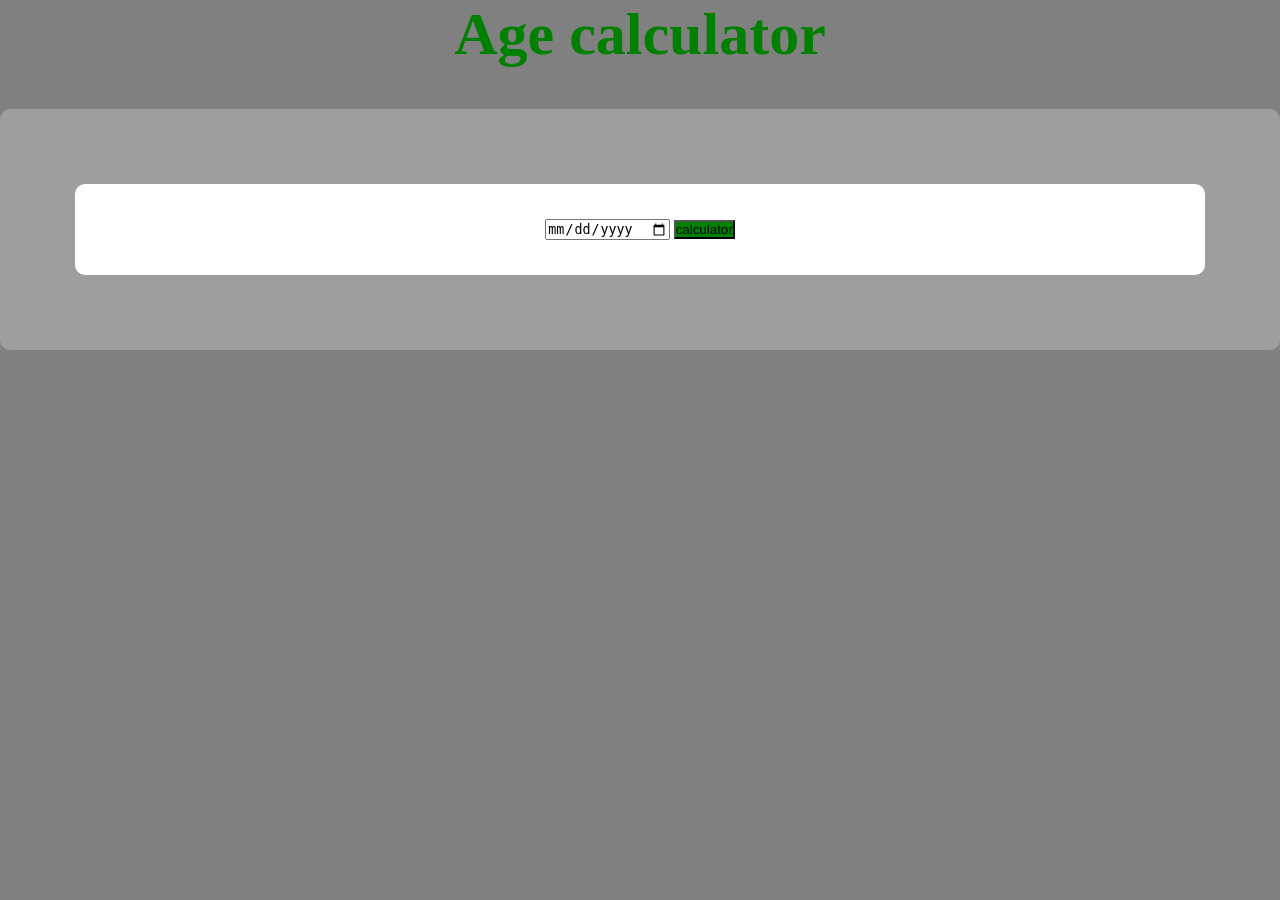
<file: AGE CALCULATOR/index.html>
<!DOCTYPE html>
<html lang="en">
  <head>
    <meta charset="UTF-8" />
    <meta name="viewport" content="width=device-width, initial-scale=1.0" />
    <title>Age calculator</title>
    <link rel="stylesheet" href="style.css" />
  </head>
  <body>
    <h1>Age calculator</h1>
    <div id="container">
      <div id="input">
        <input type="date" id="date">
        <button id="btn">calculator</button>
      </div>
      <div id="displaybx"></div>
    </div>
    <script src="script.js"></script>
  </body>
</html>
</file>
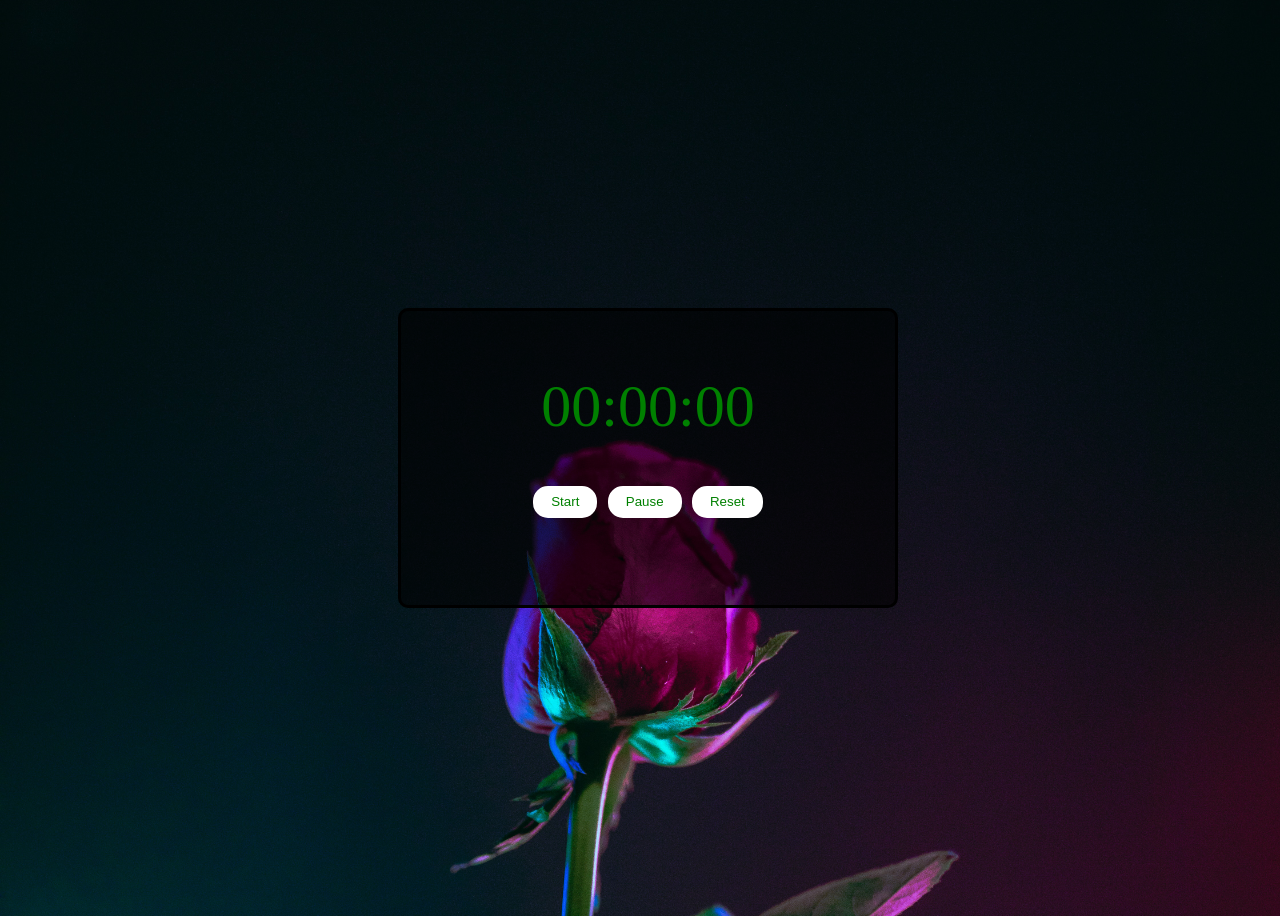
<file: BRO CODE TUTORIALS/index.html>
<!DOCTYPE html>
<html lang="en">
  <head>
    <meta charset="UTF-8" />
    <meta name="viewport" content="width=device-width, initial-scale=1.0" />
    <title>BRO CODES TUTORIALS</title>
    <link rel="stylesheet" href="style.css" />
  </head>
  <body>
    <div id="timercontainer">
      <div id="mytimer">00:00:00</div>
      <div class="container">
        <button id="startbtn" class="timerbtn"">Start</button>
        <button id="Pausebtn" class="timerbtn">Pause</button>
        <button id="resetbtn" class="timerbtn">Reset</button>
   
      </div>
        
    </div>
     
  


    <script src="index.js"></script>
  </body>
</html>
</file>
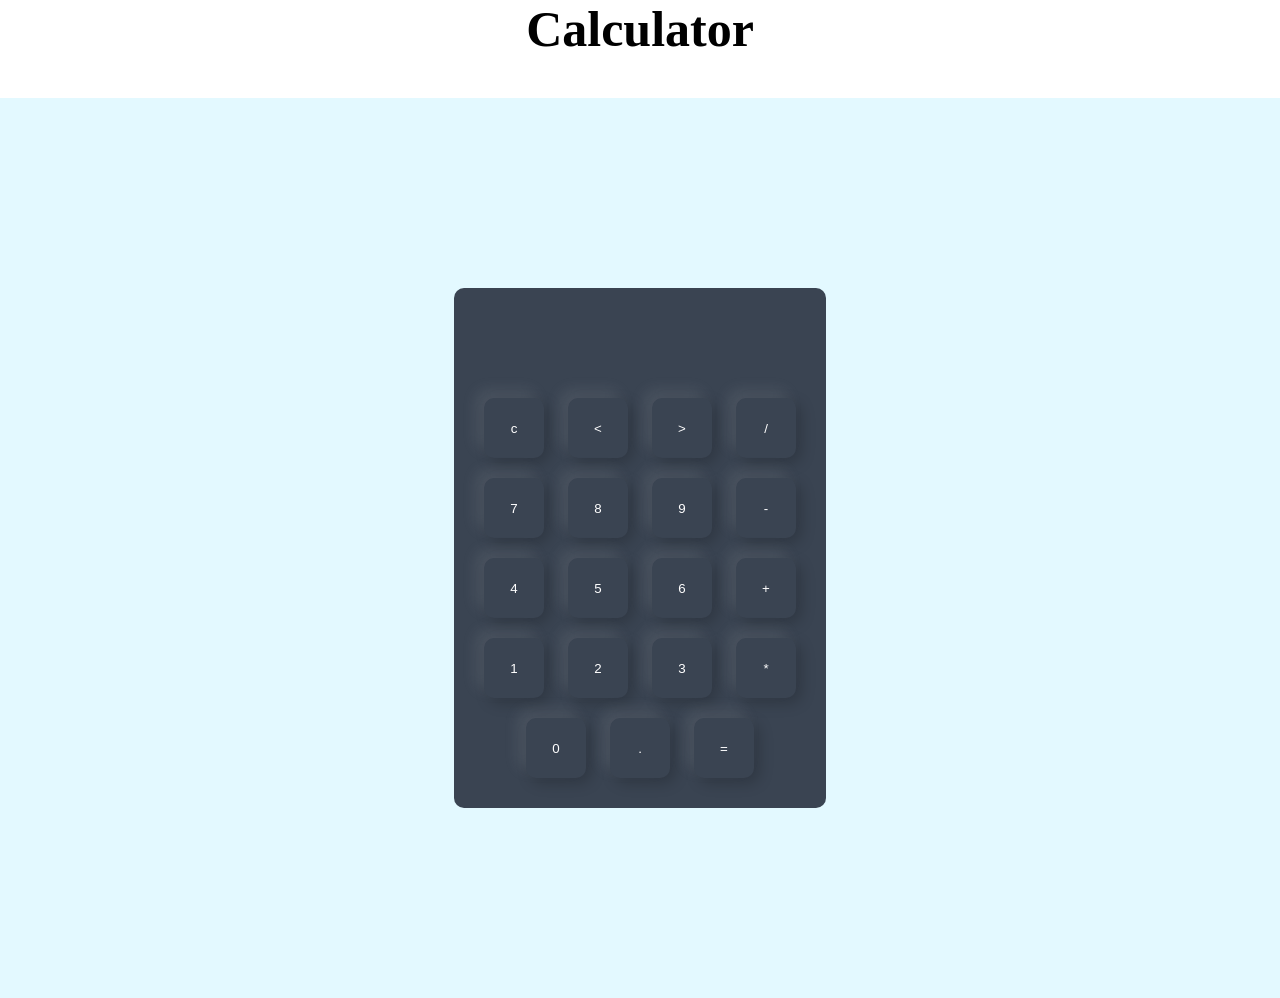
<file: CALCULATOR/index.html>
<!DOCTYPE html>
<html lang="en">
  <head>
    <meta charset="UTF-8" />
    <meta name="viewport" content="width=device-width, initial-scale=1.0" />
    <title>CALCULATOR</title>
    <link rel="stylesheet" href="style.css" />
  </head>
  <body>
    <h3>Calculator</h3>
    <div class="container">
      <div class="calculator">
        
        <div id="screendisplay"></div>

        <div>
          <button class="btns">c</button>
          <button class="btns"><</button>
          <button class="btns">></button>
          <button class="btns">/</button>
          
        </div>
        <div>
          <button class="btns">7</button>
          <button class="btns">8</button>
          <button class="btns">9</button>
          <button class="btns">-</button>
        </div>
        <div>
          <button class="btns">4</button>
          <button class="btns">5</button>
          <button class="btns">6</button>
          <button class="btns">+</button>
        </div>
        <div>
          <button class="btns">1</button>
          <button class="btns">2</button>
          <button class="btns">3</button>
          <button class="btns">*</button>
          
        </div>

        <div>
          <button class="btns" id="adjust1">0</button>
          <button class="btns">.</button>
          <button class="btns">=</button>
        </div>
      </div>
    </div>

    <script src="code.js"></script>
  </body>
</html>
</file>
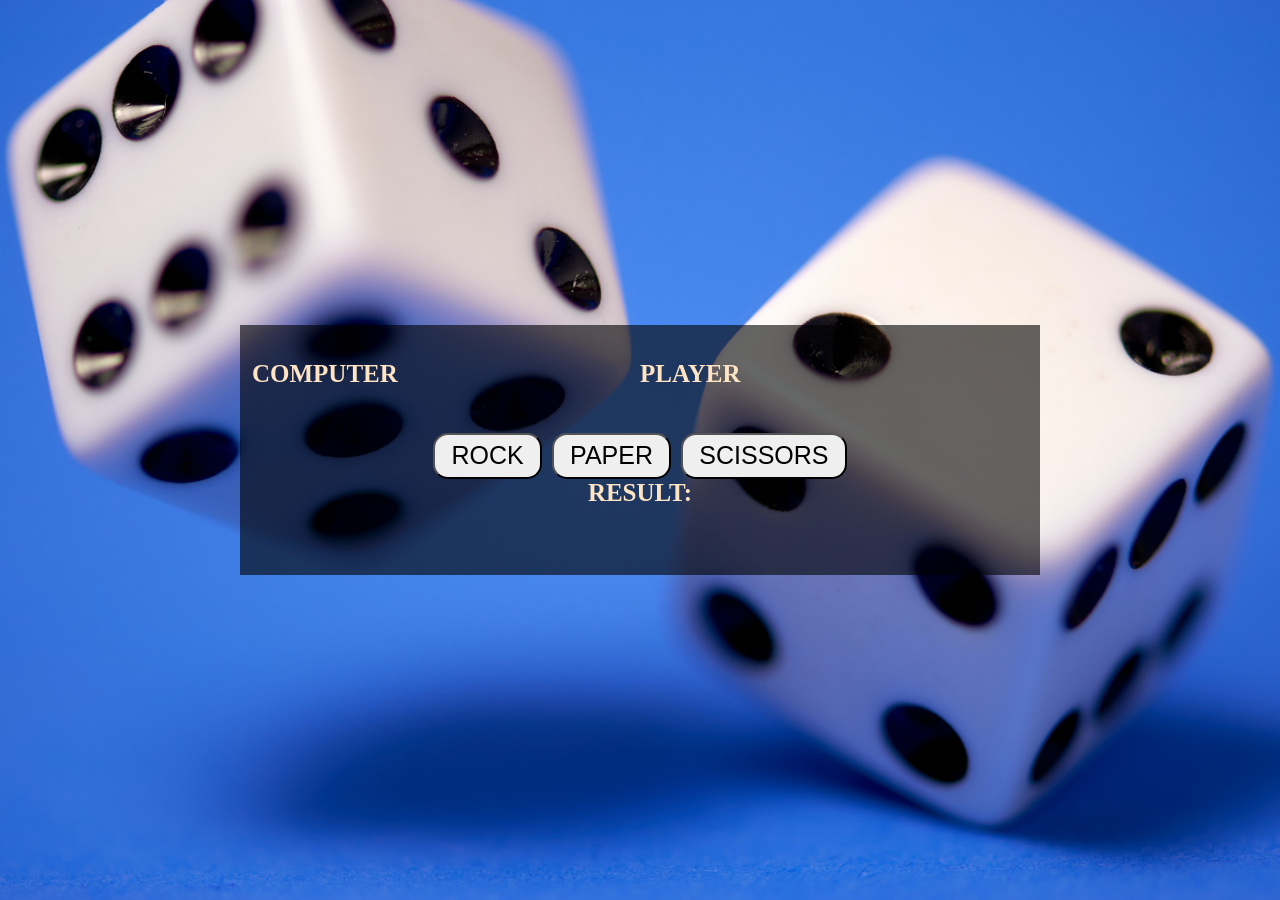
<file: GAME 1/INDEX.HTML>
<!DOCTYPE html>
<html lang="en">
  <head>
    <meta charset="UTF-8" />
    <meta name="viewport" content="width=device-width, initial-scale=1.0" />
    <title>Document</title>
    <link rel="stylesheet" href="STYLE.CSS" />
  </head>
  <body>
    <div id="gamerbox">
      <div id="com-section">
        <h3>COMPUTER</h3>
        <label id="com-input"></label>
      </div>
      <div id="player-section">
        <h3>PLAYER</h3>
        <label id="p1-input"></label>
      </div>
      <div class="options">
        <button id="rockbtn" class="gbtn">ROCK</button>
        <button id="paperbtn" class="gbtn">PAPER</button>
        <button id="scissorsbtn" class="gbtn">SCISSORS</button>
      </div>
      <h3 id="result">RESULT:</h3>
      <label id="result-input"></label>
    </div>
    <script src="CODE.JS"></script>
  </body>
</html>
</file>
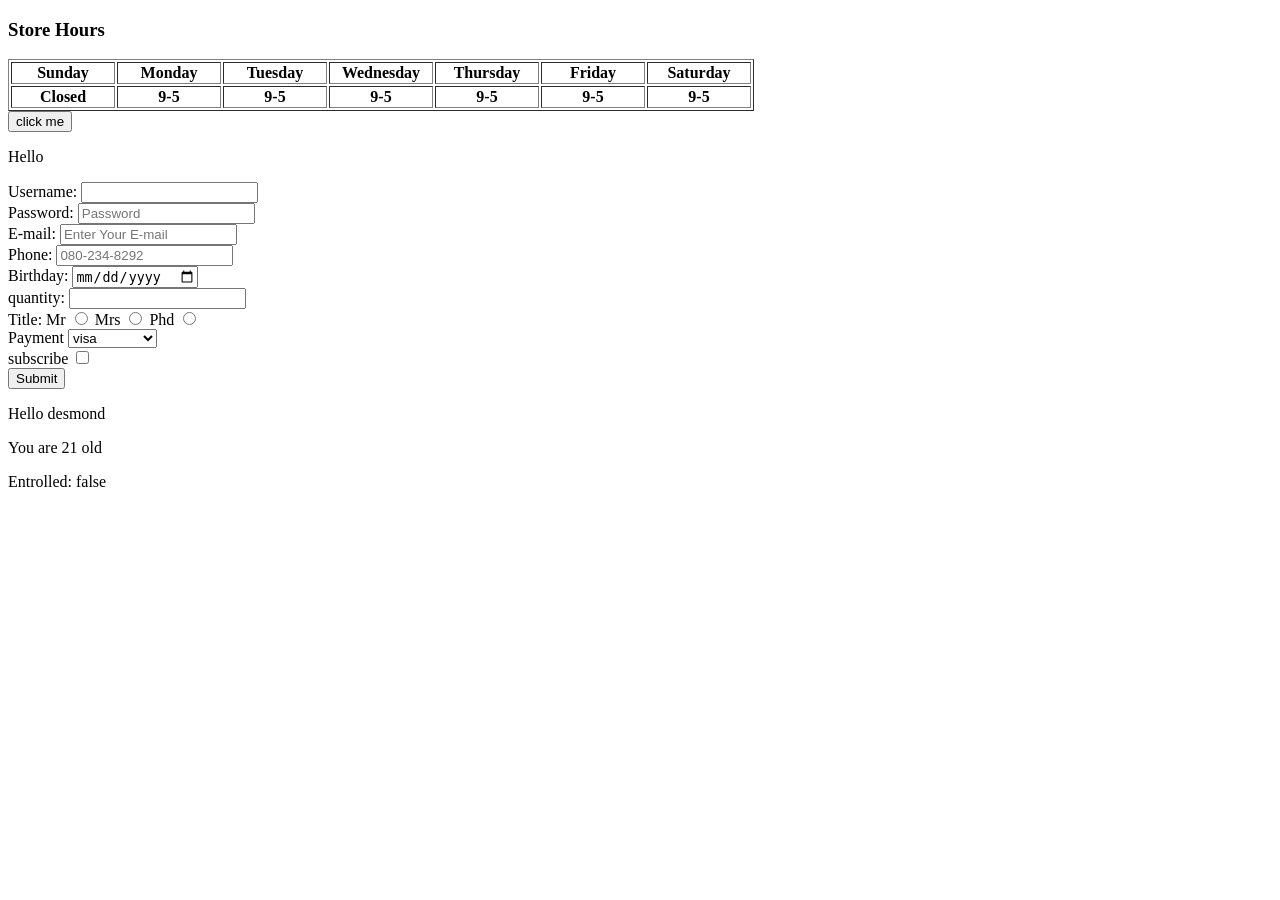
<file: JAVA SCRIPT TUTORIALS/index.html>
<!DOCTYPE html>
<html lang="en">
<head>
    <meta charset="UTF-8">
    <meta name="viewport" content="width=device-width, initial-scale=1.0">
    <title>Document</title>
</head>
<body>
    <h3>Store Hours</h3>
   <table border="1">
    <tr>
        <th width="100">Sunday</th>
        <th width="100">Monday</th>
        <th width="100">Tuesday</th>
        <th width="100">Wednesday</th>
        <th width="100">Thursday</th>
        <th width="100">Friday</th>
        <th width="100">Saturday</th>
    </tr>
    <tr align="center">
        <th>Closed</th>
        <th>9-5</th>
        <th>9-5</th>
        <th>9-5</th>
        <th>9-5</th>
        <th>9-5</th>
        <th>9-5</th>
    </tr>
   </table>

   <button onclick="dosomething()">click me</button>
   <p id="greeting"> Hello</p>
   <script>
   function dosomething(){
    document.getElementById("greeting").innerHTML="Goodbye";
    }
   </script>
   <form action="index.php" method="post">

    <label for="Username">Username:</label>
    <input type="text" id="Username" required>

    <br><label for="password">Password:</label>
    <input type="password" id="password" placeholder="Password"required>

    <br><label for="email">E-mail:</label>
    <input type="email"  id="email" placeholder="Enter Your E-mail" required>

    <br><label for="phone">Phone:</label>
    <input type="tel" id="phone" placeholder="080-234-8292" pattern="[0-9]{3}-[0-9]{3}-[0-9]{4}">

    <br><label for="bday">Birthday:</label>
    <input type="date" id="bday">

    <br><label for="quantity">quantity:</label>
    <input type="number" id="quantity" min="0">

    <br><label for="Title">Title:</label>

    <label for="Mr">Mr</label>
    <input type="radio" id="Mr" name="Title">
    <label for="Mrs">Mrs</label >
    <input type="radio" id="Mrs"name="Title">
    <label for="Phd">Phd</label>
    <input type="radio" id="Phd" name="Title">

    <br><label for="payment">Payment</label>
    <select id="payment">
        <option value="visa">visa</option>
        <option value="mastercard">mastercard</option>
        <option value="giftcard">giftcard</option>
  </select>
  <br><label for="subscribe">subscribe</label>
  <input type="checkbox" id="subscribe">


    <br><input type="submit">
   </form>

   <p id="p1"></p>
   <p id="p2"></p>
   <p id="p3"></p>
   <script src="script.js"></script>
</body>
</html>
</file>
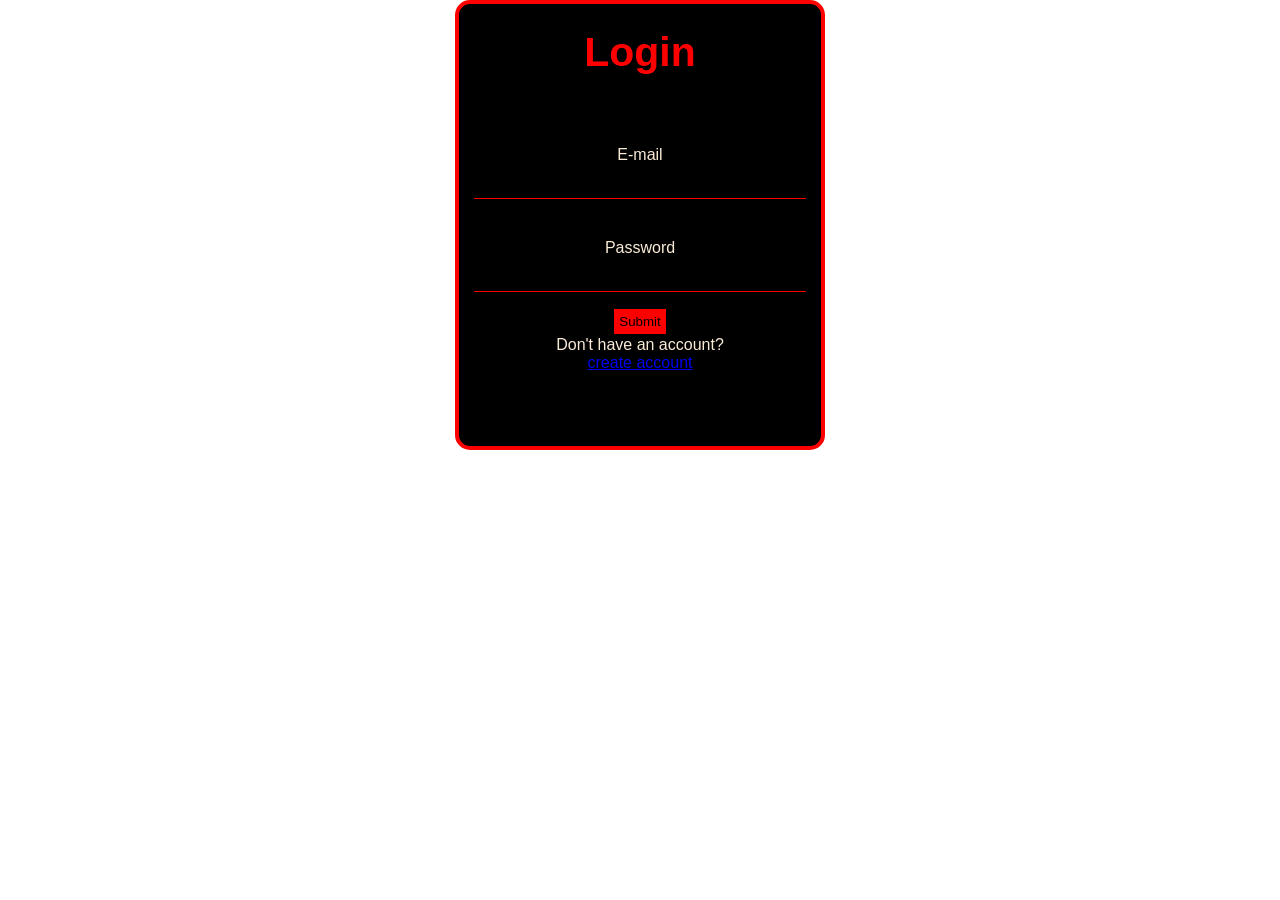
<file: LOGINS/index.html>
<!DOCTYPE html>
<html lang="en">
<head>
    <meta charset="UTF-8">
    <meta name="viewport" content="width=device-width, initial-scale=1.0">
    <title>SIGN UP</title>
    <link rel="stylesheet" href="style.css">
</head>
<body>
    <div class="container">
        <div class="box">
            <div class="header-text">
                <h3>Login</h3>
            </div>
            <div class="form-control">
                <label>E-mail</label>
                <input type="text" class="input-field" >
            </div>
            <div class="form-control">
                <label>Password</label>
                <input type="password" class="input-field">
            </div>
            
                <button class="btn">Submit</button>
        <p>Don't have an account?</p>
                <a href="#">create account</a>
        </div>

    </div>
    
</body>
</html>
</file>
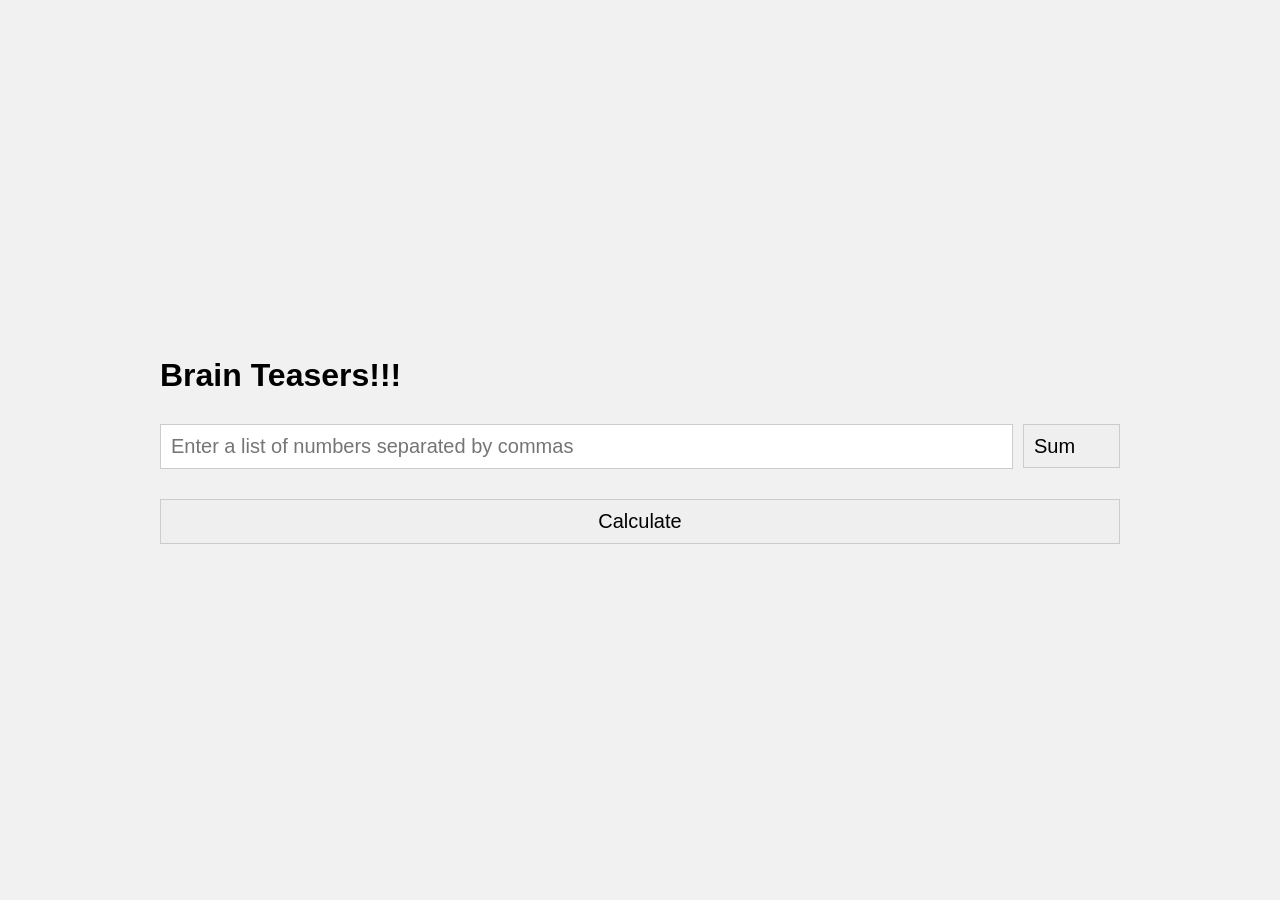
<file: MEAN MEDIAN MODE/index.html>
<!DOCTYPE html>
<html lang="en">
<head>
    <meta charset="UTF-8">
    <meta name="viewport" content="width=device-width, initial-scale=1.0">
    <title>Document</title>
    <link rel="stylesheet" href="style.css">
</head>
<body>
    <div id="inner-container">
        <h1>Brain Teasers!!!</h1>
        <div id="input-container">
          <input type="text" id="maininput"  placeholder="Enter a list of numbers separated by commas">
          <select id="operator">
            <option value="sum">Sum</option>
            <option value="average">Average</option>
            <option value="min">Min</option>
            <option value="max">Max</option>
            <option value="median">Median</option>
            <option value="mode">Mode</option>
            <option value="range">Range</option>
            <option value="none">None</option>
          </select>
        </div>
        <p id="output"></p>
        <button id="calculate">Calculate</button>
      </div>
      <script src="script.js"></script>
    
</body>
</html>
</file>
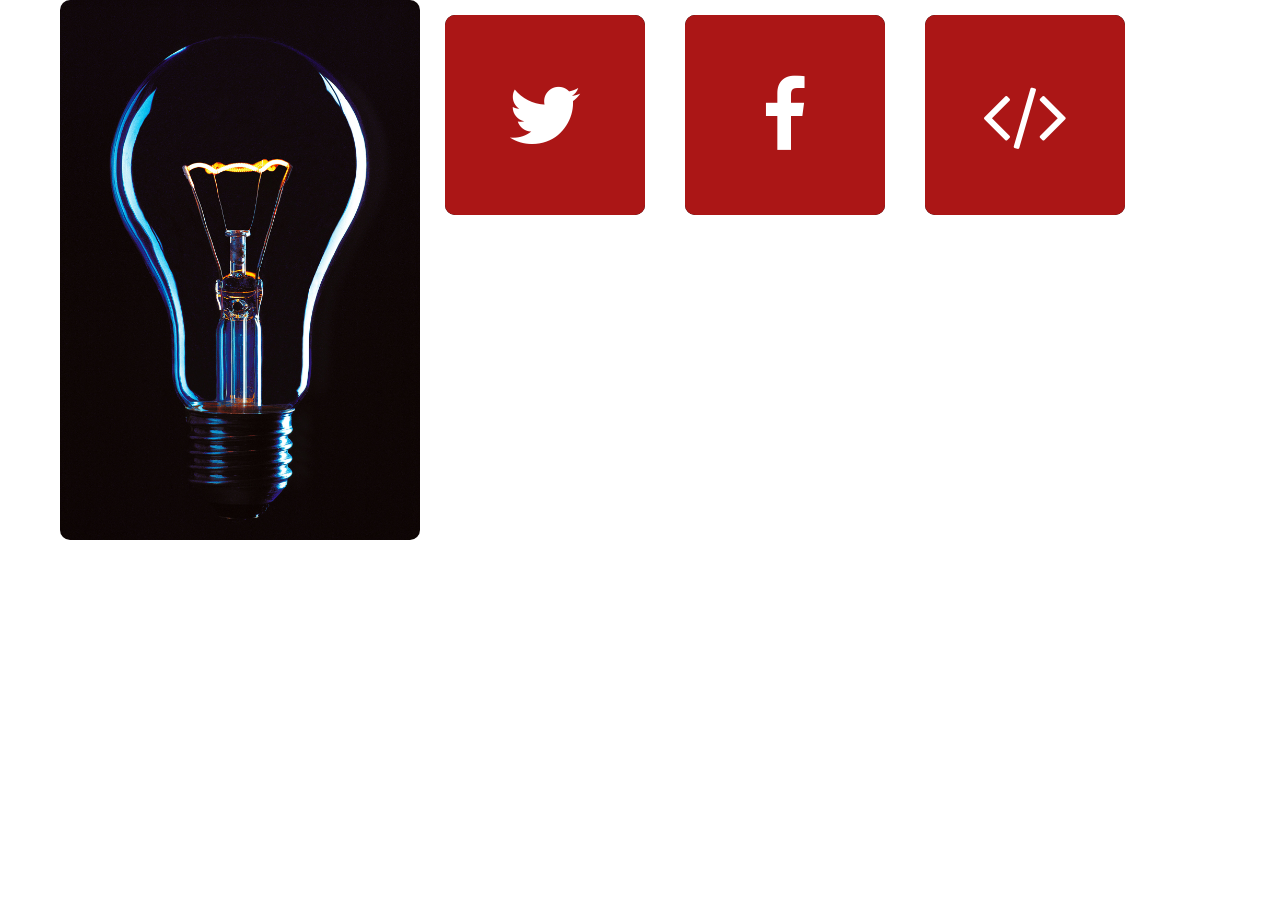
<file: PRACTICE/index.html>
<!DOCTYPE html>
<html lang="en">
  <head>
    <meta charset="UTF-8" />
    <meta name="viewport" content="width=device-width, initial-scale=1.0" />
    <title>Document</title>
    <link rel="stylesheet" href="style.css" />
    <link
      rel="stylesheet"
      href="https://cdnjs.cloudflare.com/ajax/libs/font-awesome/4.7.0/css/font-awesome.css"
      integrity="sha512-5A8nwdMOWrSz20fDsjczgUidUBR8liPYU+WymTZP1lmY9G6Oc7HlZv156XqnsgNUzTyMefFTcsFH/tnJE/+xBg=="
      crossorigin="anonymous"
      referrerpolicy="no-referrer"
    />
  </head>
  <body>
    <div id="container">
      <img class="wrapper" src="images/alessandro-bianchi-_kdTyfnUFAc-unsplash.jpg" alt="">
      <div class="box">
        <div class="icon">
          <i class="fa fa-brands fa-twitter" icon></i>
        </div>
        <div class="content">
          <h3>Search</h3>
          <p>Lorem ipsum dolor sit amet consectetur adipisicing elit.</p>
        </div>
      </div>
      <div class="box">
        <div class="icon">
          <i class="fa fa-brands fa-facebook"></i>
        </div>
      </div>
      <div class="box">
        <div class="icon">
          <i class="fa fa-code" aria-hidden="true"></i>
        </div>
      </div>
    </div>
   

    </div>
  </body>
</html>
</file>
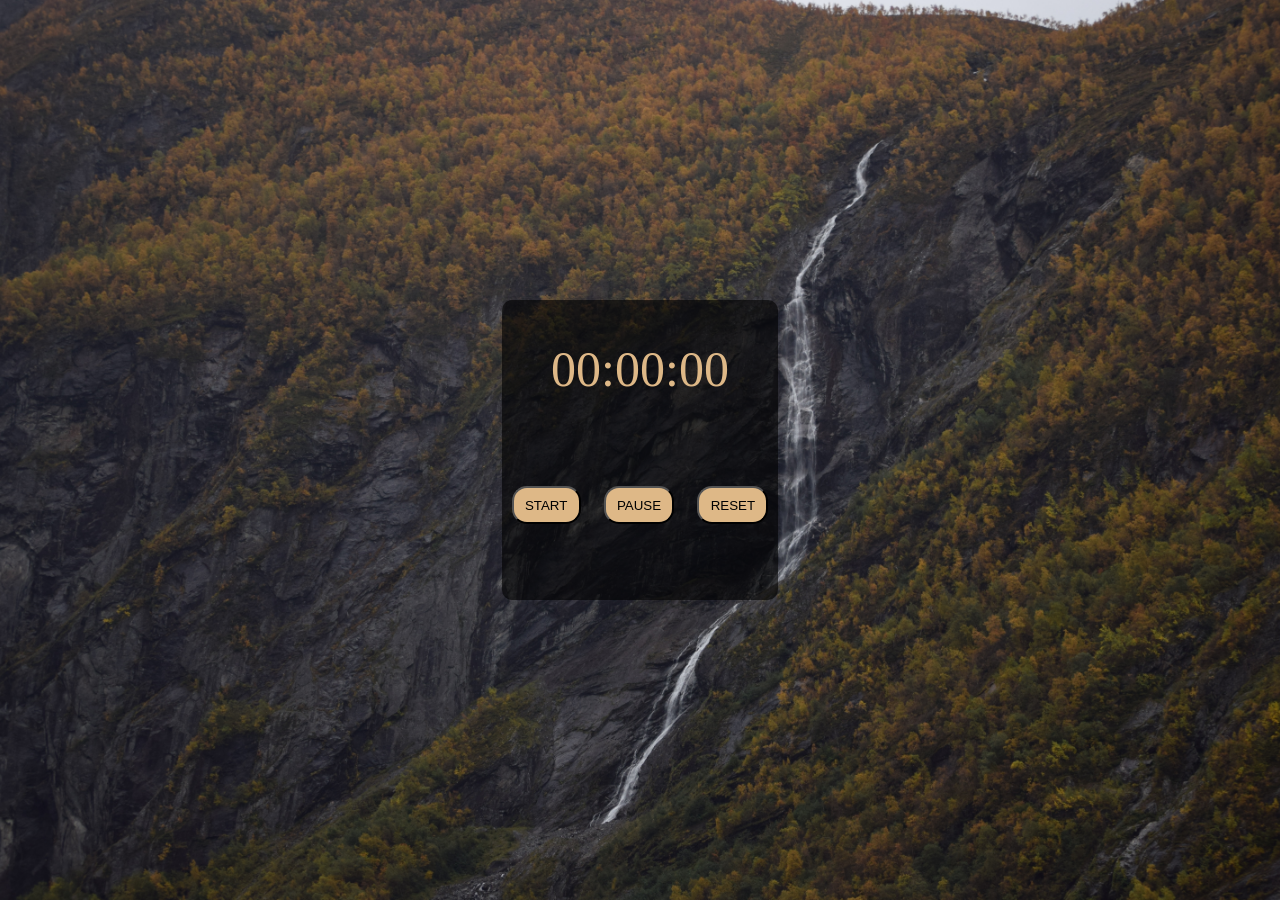
<file: STOP-WATCH/index.html>
<!DOCTYPE html>
<html lang="en">
  <head>
    <meta charset="UTF-8" />
    <meta name="viewport" content="width=device-width, initial-scale=1.0" />
    <title>Document</title>
    <link rel="stylesheet" href="style.css" />
  </head>
  <body>
    <div id="box">
      <div id="timedisplay">00:00:00</div>
      <div class="container">
        <button id="startbtn" class="timerbtn">START</button>
        <button id="pausebtn" class="timerbtn">PAUSE</button>
        <button id="resetbtn" class="timerbtn">RESET</button>
      </div>
    </div>
    <script src="code.js"></script>
  </body>
</html>
</file>
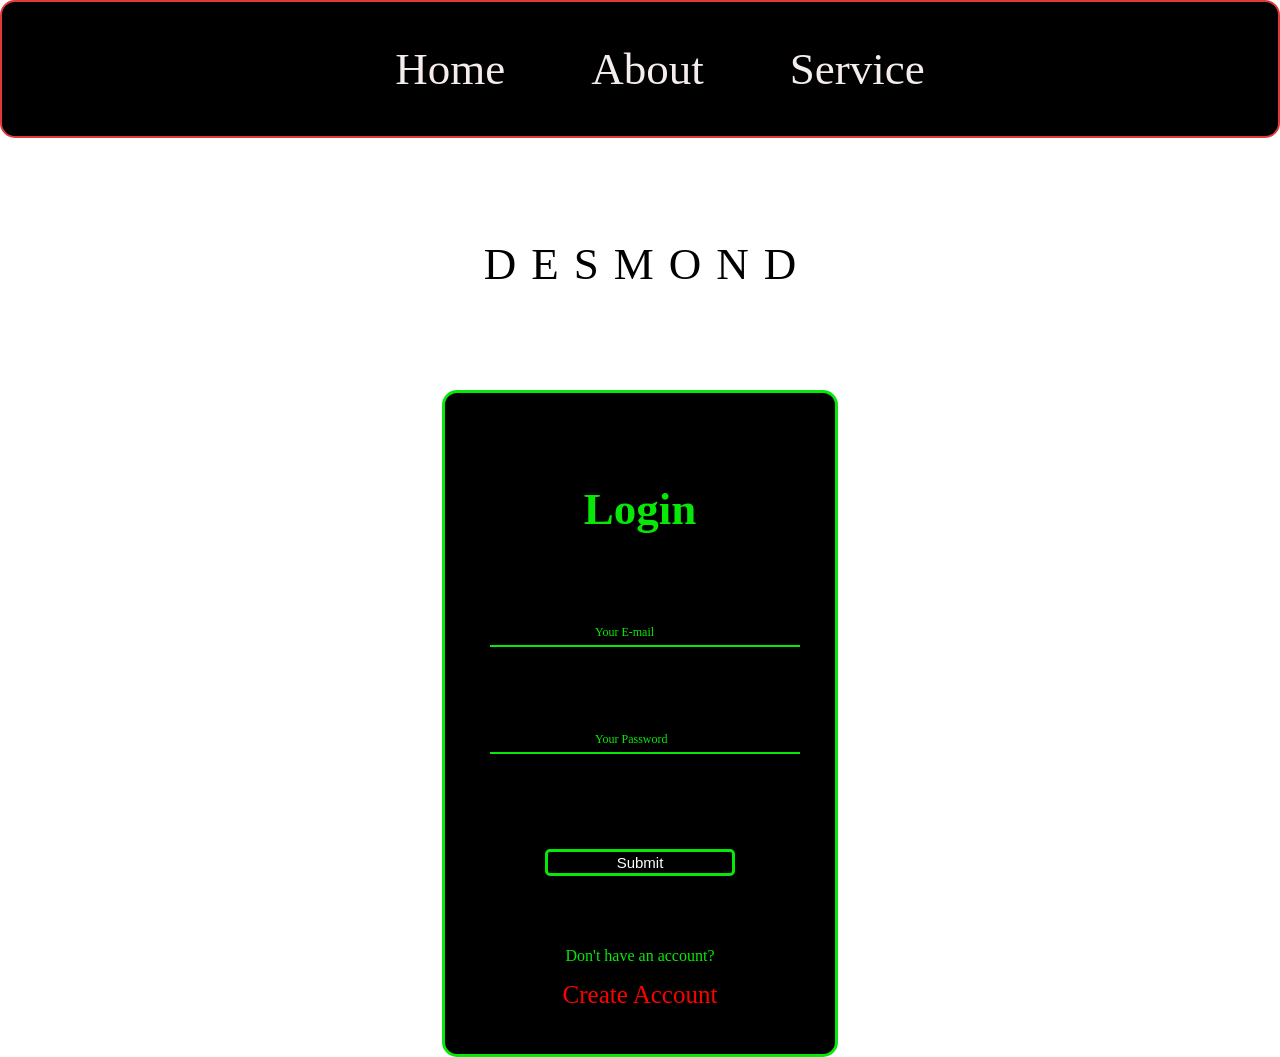
<file: HTML FILES 2/project .html>
<!DOCTYPE html>
<html lang="en">
  <head>
    <meta charset="UTF-8" />
    <meta name="viewport" content="width=device-width, initial-scale=1.0" />
    <title>Hover Effects</title>
    <link rel="stylesheet" href="style.css" />
  </head>
  <body>
    <div class="hover">
      <ul>
        <li><a href="#">Home</a></li>
        <li><a href="#">About</a></li>
        <li><a href="#">Service</a></li>
      </ul>
    </div>
    <div style="margin-top: 100px"></div>
    <div class="animated-words">
      <div class="letters">D</div>
      <div class="letters">E</div>
      <div class="letters">S</div>
      <div class="letters">M</div>
      <div class="letters">O</div>
      <div class="letters">N</div>
      <div class="letters">D</div>
    </div>
    <div style="margin-top: 100px"></div>

    <div class="container">
      <div class="box">
        <h3>Login</h3>

        <form>
          <div class="form-control">
            <input type="text" class="input-field"/>
            <label>Your E-mail</label>
          </div>
          <div class="form-control">
            <input type="password" class="input-field"/>
            <label>Your Password</label>            
          </div>
          <button class="btn">Submit</button>
          <p class="text">Don't have an account?</p>
          <a href="#">Create Account</a>
           
           
        </form>
        
      </div>
    </div>
  </body>
</html>
</file>
<file: AGE CALCULATOR/style.css>
*{
    margin: 0;
    padding: 0;
}
body{
   
    font-family: "Parmanent Marker", cursive;
    justify-content: center;
    text-align: center;
    background: gray;
    
    
}
h1{
    font-size: 60px;
    color:green;
}
#container{
    margin: 40px 0;
    padding: 35px;
    border-radius: 10px;
    background: rgba(225, 225, 225, 0.3);
    
    align-items: center;
}
#input{
  background: white;
  margin: 40px;
  padding: 35px;
  border-radius: 10px;
}
#btn{
    background: green;
    font-weight: 500;
    cursor: pointer;

}
</file>
<file: BRO CODE TUTORIALS/style.css>
body{
    background-image: url("d-ng-tr-n-qu-c-_FSA44MuXn4-unsplash.jpg");
    width: 100%;
    height: 100vh;
    background-position: center;
    background-size: cover;
    display: flex;
    align-items: center;
    justify-content: center;
}
#timercontainer{
    padding:1rem ;
    border: 3px,solid;
    position: relative;
    width: 500px;
    height: 300px;
    background-color: rgba(0, 0, 0, 0.6);
    border-radius: 10px;
    box-sizing: border-box;
    
}
#mytimer{
    text-align: center;
    color: green;
    font-size: 60px;
    padding-top: 45px;
}
.container{
    align-content: center;
    text-align: center;
    padding-top: 45px;


}   
.timerbtn{
    color:green;
    background-color:white;
    border:2px solid white;
    border-radius: 15px;
    margin: 0 0.2rem;
    padding: 0.4rem 1rem;    
}
.timerbtn:hover{
    background-color: green;
    color:white;
    transition-duration: 0.5s;

}
</file>
<file: CALCULATOR/style.css>
*{
    margin: 0px;
    padding: 0px;
}
body{
    font-family: "Parmanent Marker", cursive;
    text-align: center;
    justify-content: center;
  
}
.container{
    width: 100%;
    height: 100vh;
    background: #e3f9ff;
    display: flex;
    align-items: center;
    justify-content: center;


}
.calculator{
    background: #3a4452;
    padding: 20px;
    border-radius: 10px;
}
h3{
    font-size: 50px;
    margin-bottom: 40px;
}
#screendisplay{
    background: transparent;
    height: 80px; 
    border-radius: 6px;
    font-size:45px;
    text-align: right;
    overflow: hidden;
    flex: 1;
  
}
.btns{
   border: 0;
   outline: 0;
   width: 60px;
   height: 60px;
   border-radius: 10px;
   box-shadow: -8px -8px 15px rgba(225, 225, 225, 0.1),5px 5px 15px rgba(0, 0,0, 0.2);
   background: transparent;
   color: #fff;
   cursor: pointer;
   margin: 10px;
   padding: 0;

}
</file>
<file: GAME 1/STYLE.CSS>
*{
    margin: 0;
    padding: 0;
}

body{
    justify-content: center;
    align-items: center;
    display: flex;
    
    background-image: url("edge2edge-media-uKlneQRwaxY-unsplash.jpg");
    background-position: center;
    background-size: cover;
    width: 100%;
    height: 100vh;
}
h3{
    font-size: 25px;
    color: bisque;
    font-family:Cambria, Cochin, Georgia, Times, 'Times New Roman', serif;
}
#gamerbox{
    justify-content: center;
    align-items: center;
    display: flow-root;
    background-color: rgba(0, 0,0, 0.6);
    width:800px ;
    height: 250px ;
    box-sizing: border-box;
    position: relative;
}
#com-section{
    width: 0px;
    height: 0px;
    margin-top: 35px;
    margin-left: 12px;
}
#player-section{
    padding-left: 400px;
}
.options{
    align-content: center;
    text-align: center;
    padding-top: 45px;

}
.gbtn{
    margin: 0 0.2rem;
    padding: 0.4rem 1rem; 
    font-size: 25px;
    border-radius: 15px;
}
#com-input{
    color:black;
    font-size: 40px;  
}
#p1-input{
    color:black;
    font-size: 40px; 
}
#player-input{
    font-size: 34px;
    color:black;
    height: 0px;
}
#result{
    text-align: center;
    
}
#result-input{
    text-align: center;
    justify-content: center;
    margin-left: 250px;
    font-size: 34px;
    color:black;
    font-family: 'Gill Sans', 'Gill Sans MT', Calibri, 'Trebuchet MS', sans-serif;
}
</file>
<file: LOGINS/style.css>
*{
    margin: 0;
    padding: 0;
    box-sizing: border-box;
    font-family: 'poppins', sans-serif;
}
body{
    justify-content: center;
    align-items: center;
    color: antiquewhite;
}
.container{
    display: flex;
    justify-content: center;
    align-items: center;
  
}
.box{
    text-align: center;
    height: 450px;
    width: 370px; 
    padding: 15px;
    background-color: black;  
    border-radius: 15px;
    position: relative;
    border: 4px red solid;
}
.header-text{
    font-size: 35px;
    padding: 10px;
    color:red;
    margin-bottom: 35px;  
}
.form-control{
    display: flex;
    position: relative;
    flex-direction: column; 
    text-align: center;
    padding-top: 25px;
}
.input-field{
    height: 20px;
    background: transparent;
    border: 0px;
    border-bottom: 1px solid red ;
    color: white;
    margin: 15px 0;
    padding: 0 15px;
    outline: none;
}
.input-field:focus,.input-field :valid{
    border-bottom: 2px rgb(109, 18, 18) solid ;
}
.form-control label{
    
    top: 33px;
    left:3px;
    transition: 0.3s;
}
.input-field:focus label{
    top: 5px;
    font-size: 12px;
    color: rgb(109, 18, 18);
}
.input-field :valid label{
    top: 5px;
    font-size: 12px;
    color: rgb(109, 18, 18);
}
.btn{
    background-color: red;
    border: 2px solid;
    padding: 5px;

}
</file>
<file: MEAN MEDIAN MODE/style.css>
* {
    margin: 0px;
    padding: 0px;
    box-sizing: border-box;
    font-family: Arial, Helvetica, sans-serif;
  }
  
  body {
    display: flex;
    justify-content: center;
    align-items: center;
    height: 100vh;
    background-color: #f1f1f1;
  }
  
  #input-container {
    display: flex;
    justify-content: space-between;
    align-items: center;
    flex-direction: row;
    gap: 10px;
    margin-top: 30px;
  }
  
  #inner-container {
    width: 1000px;
    border-radius: 5px;
    padding: 20px;
  }
  
  #maininput {
    width: 100%;
    font-size: 20px;
    padding: 10px;
    border: 1px solid #ccc;
    outline: none;
  }
  
  #calculate {
    width: 100%;
    font-size: 20px;
    padding: 10px;
    border: 1px solid #ccc;
    outline: none;
    margin-top: 10px;
    cursor: pointer;
    color: black;
    margin-top: 20px;
  }
  
  #operator {
    font-size: 20px;
    padding: 10px;
    border: 1px solid #ccc;
    outline: none;
    appearance: none;
  }
  
  #output {
    margin-top: 10px;
  }
</file>
<file: PRACTICE/style.css>
body{
    margin: 0;
    padding: 0;
    font-family: Georgia, 'Times New Roman', Times, serif;
}
#container{
    gap: 10px;
    justify-content: center;
    display:flex;
    width: 1200px;
    height: 240px auto;
    position: relative;

}
#container .box{
    width: 200px;
    height: 200px;
    background:black;
    border-radius: 10px;
    margin: 15px;
    overflow: hidden;
    position: relative;
}
#container .box .icon{
    position: absolute;
    width: 100%;
    height: 100%;
    transition: 1s;
    z-index: 1;
    top: 0;
    left: 0;
    background: rgb(171, 22, 22);
}
#container .box:hover .icon{
    top: 20px;
    left: 30%;
    width : 80px;
    height:80px;
    border-radius: 50%;
}
#container .box .icon .fa{
    top: 50%;
    left: 50%;
    position: absolute;
    transform:translate(-50%,-50%);
    font-size: 80px;
    transition: 1s;
    color:#ffff;
}
#container .box:hover .icon .fa{
    font-size: 60px;
}

#container .box .content{
    position:absolute;
    top: 100px;
    height: calc(100% -100px);
    text-align: center;
    padding: 9px;
    box-sizing: border-box;
    transition: 1s;
    
}
#container .box:hover .content{
    top: 90px;
    transition: 0.1s
}
#container .box .content h3{
    margin: 0 ;
    padding: 0;
    color: #fff;
    font-size: 24px;
}
#container .box .content p{
    margin: 0;
    padding: 0;
    color: #fff;
    font-size: 16px;
}
.wrapper{
    width: 30%;
    height: 50%;
    border-radius: 10px;
    position:relative;

}
</file>
<file: STOP-WATCH/style.css>
*{
    padding: 0;
    margin: 0;
}
body{
    background-image: url("jannik-GcufRZVORQA-unsplash.jpg");
    display: flex;
    width: 100%;
    height: 100vh;
    background-position:60%;
    background-size: cover;
    align-items: center;
    justify-content: center;
}
#box{
    background-color: rgba(0,0, 0, 0.6);
    max-width : 300px;
    height: 300px;
    border-radius: 10px;
    
}
#timedisplay{
    color: burlywood;
    text-align: center;
    font-size: 50px;
    margin: 2.5rem 0.9rem;
}
.container{
    padding-top: 45px ;
}
.timerbtn{
    padding:  0.6rem 0.7rem;
    margin: 0.2rem 0.6rem;
    border-radius: 15px;
    background-color: burlywood;
    color: black;
}
.timerbtn:hover{
    font-size: 15px;
    transition-duration: 0.4s;
    
}
</file>
<file: HTML FILES 2/style.css>
body{
    margin: 0%;
    padding: 0%;
    font-family: Cambria, Cochin, Georgia, Times, 'Times New Roman', serif;
}
.hover{
    width: 30% auto;
    padding: 10px;
    border: 2px solid #e13838;
    background-color: black;
    border-radius: 15px;
    text-align: center;
}
ul{
    display: flex;
    grid-gap: 56px;
    list-style: none;
    justify-content: center;
}
li{
    margin: 15px;

    
}
a{
    text-decoration: none;
    color: rgb(245, 236, 236);
    font-size: 45px;
    transform: translateX(0);
    
    transition: .4s;
}
.hover a:hover{
    color: green;
    font-weight: bolder;
    font-size: 55px;
    transition: 0.2s;
    top:90px;
    transform: translateY(-4rem);
    cursor: grab;
}    

.animated-words{
    display: flex;
    gap: 15px;
    justify-content: center;
    align-items: center;
    
}
.letters{
    color: black;
    font-size: 45px;
    transition: 0.2s;
    transform: translateX(0);

}
.letters:hover{
    cursor: grab;
    font-size: 55px;
    transition: 0.4s;
    transform: translateY(-1.4rem);
    color: orange;
    
}



.container{
    margin: auto;
    width: fit-content;
    box-sizing: border-box;
}
.container a{
    color: red;
    font-size: 25px;
    
}
.box{
    height:fit-content;
    width: fit-content;
    color:white;
    text-align: center;
    background-color: black;
    padding: 45px;
    border: 3px rgb(8, 232, 8) solid;
    border-radius: 15px;
}
.box h3{
    text-align: center;
    font-size: 45px;
    color:  rgb(8, 232, 8) ;
}

.btn{
    padding: 2px;
    margin: 55px;
    background-color:black;
    border: 3px rgb(8, 232, 8) solid;
    color: white;
    cursor: pointer;
    font-size: 15px;
    border-radius: 5px;

}
.btn:focus{
    outline: 78px;

}
.btn:active{
    transform: scale(0.98);

}
.text{
    color: rgb(8, 232, 8) ;
}
form{
    margin-top: 25px;
    display: grid;
    
}
.form-control{
     margin:40px 0 40px;
     width: 300px;
     position: relative;
}
.form-control input{
    color: #fff;
    background-color: transparent;
    border: 0px;
    border-bottom:2px rgb(8, 232, 8) solid;
    display: block;
    width: 100%;
    padding: 5px;
    outline: 0px;

}
.input-field:focus, 
.input-field :valid {
    border-bottom:2px rgb(78, 163, 78) solid;
}
.form-control label{
    position: absolute;
    top: 2px;
    left: 105px;
    transition: 0.2s;
    
}
.input-field:focus ~ label, .input-field:valid ~ label{
    top: 5px;
    font-size: 12px;
    color: rgb(8, 232, 8);
}
</file>
